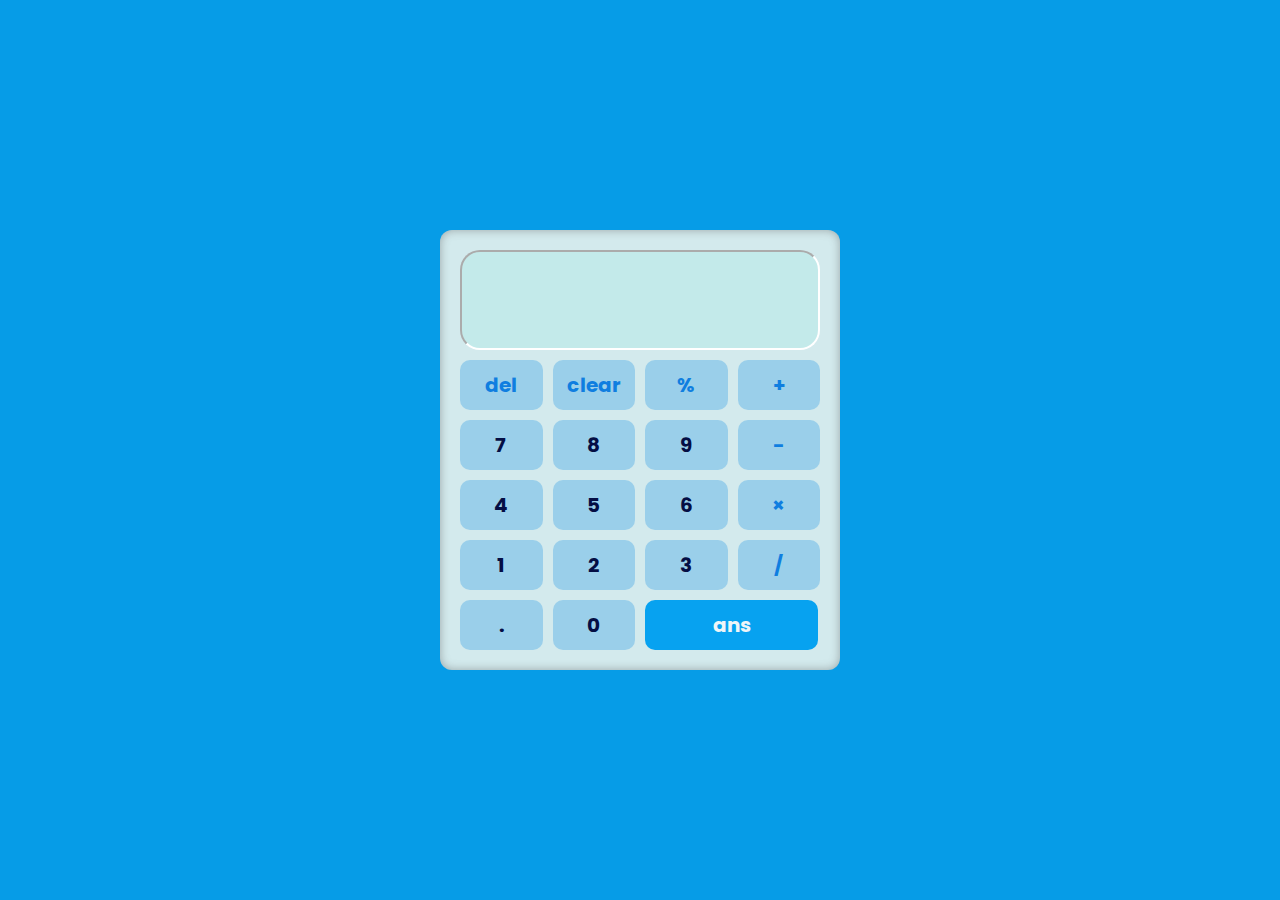
<file: calculator/index.html>
<!DOCTYPE html>
<html lang="en">
<head>
    <meta charset="UTF-8">
    <meta name="viewport" content="width=device-width, initial-scale=1.0">
    <title>Calculator</title>
    <link rel = "stylesheet" href="style.css"/>
</head>
<body>
    <div class="container">
        <input type="text" class="display"/>
        <div class="buttons">

            <button class="operator" data-value="del">del</button>
            <button class="operator" data-value="clear">clear</button>
            <button class="operator" data-value="%">%</button>
            <button class="operator" data-value="+">+</button>

            <button class="number" data-value="7">7</button>
            <button class="number" data-value="8">8</button>
            <button class="number" data-value="9">9</button>
            <button class="operator" data-value="-">-</button>
            
            <button class="number" data-value="4">4</button>
            <button class="number" data-value="5">5</button>
            <button class="number" data-value="6">6</button>
            <button class="operator" data-value="*">×</button>
            <button class="number" data-value="1">1</button>

            <button class="number" data-value="2">2</button>
            <button class="number" data-value="3">3</button>
            <button class="operator" data-value="/">/</button>
            <button class="number" data-value=".">.</button>
            <button class="number" data-value="0">0</button>

            <button class="text" data-value="ans">ans</button>

        </div>
    </div>
    <script src="script.js"></script>
</body>
</html>
</file>
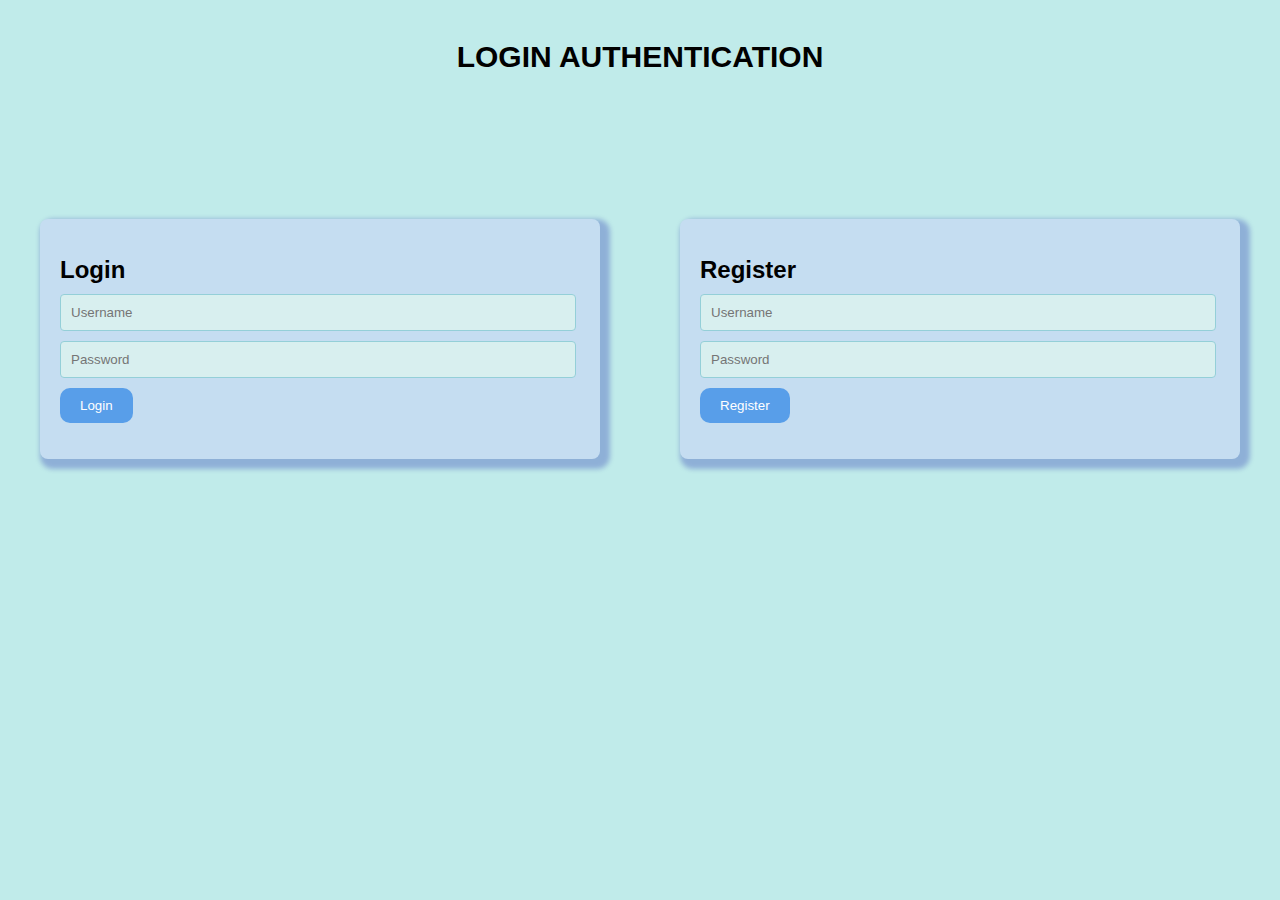
<file: login authentication/index.html>
<!DOCTYPE html>
<html>
<head>
  <meta charset="UTF-8">
  <meta name="viewport" content="width=device-width, initial-scale=1.0">
  <link rel="stylesheet" href="style.css">
  <title>Login Authentication</title>
    <h2>LOGIN AUTHENTICATION</h2>
</head>
<body>
  <div class="container">
    <div class="form-container">
      <h1>Login</h1>
      <form id="login-form">
        <input type="text" id="login-username" placeholder="Username" required>
        <input type="password" id="login-password" placeholder="Password" required>
        <button type="submit">Login</button>
        <p id="login-error" class="error-message"></p>
      </form>
    </div>
    <div class="form-container">
      <h1>Register</h1>
      <form id="register-form">
        <input type="text" id="reg-username" placeholder="Username" required>
        <input type="password" id="reg-password" placeholder="Password" required>
        <button type="submit">Register</button>
        <p id="reg-error" class="error-message"></p>
      </form>
    </div>
  </div>
  <script src="script.js"></script>
</body>
</html>
</file>
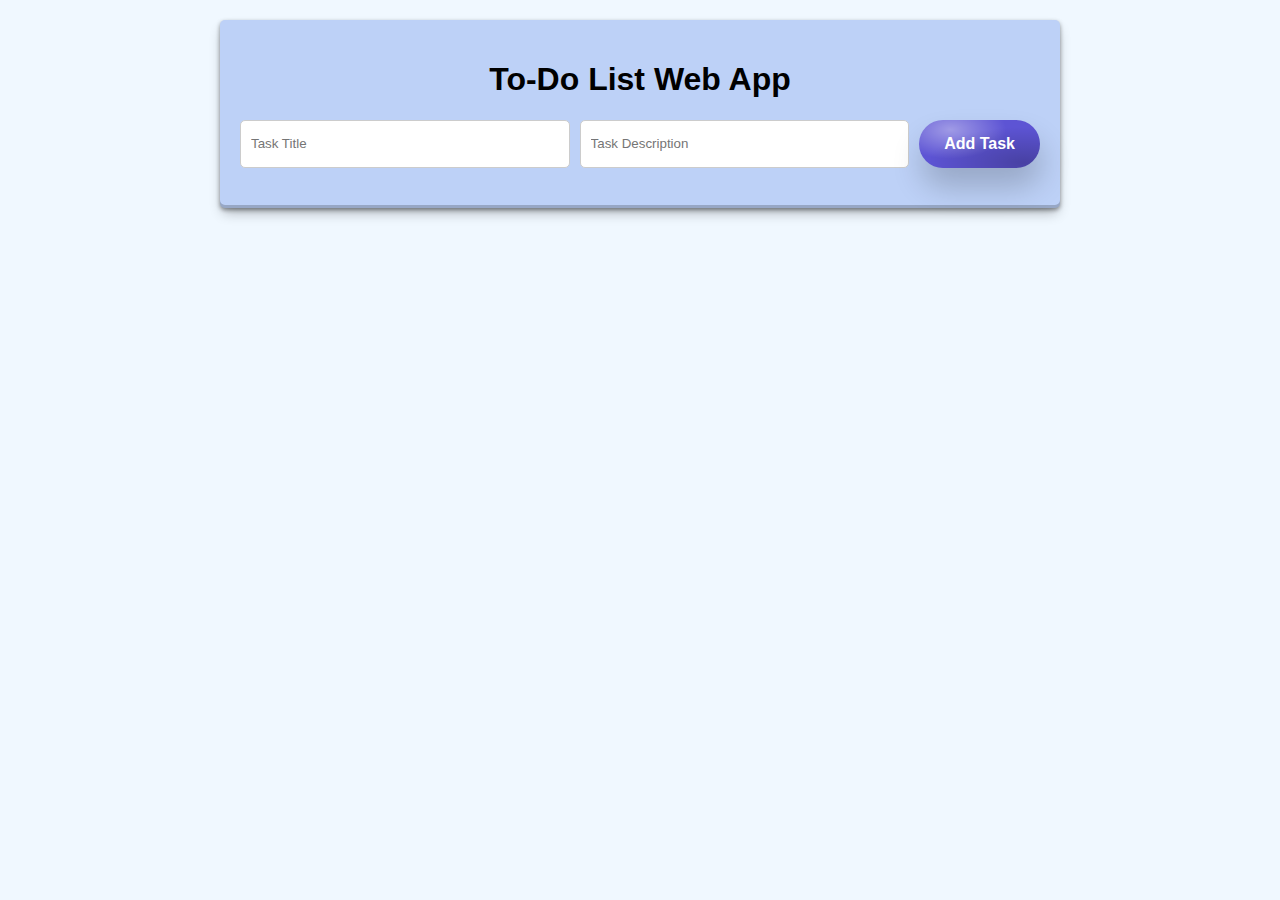
<file: to-do list/index.html>
<!DOCTYPE html>
<html lang="en">
<head>
    <meta charset="UTF-8">
    <meta name="viewport" content="width=device-width, initial-scale=1.0">
    <title>To-Do App</title>
    <link rel="stylesheet" href="styles.css">
</head>
<body>
    <div class="container">
        <h1>To-Do List Web App</h1>
        <div class="input-container">
            <input type="text" id="taskTitle" placeholder="Task Title">
            <input type="text" id="taskDescription" placeholder="Task Description">
            <button id="addTask">Add Task</button>
        </div>
        <div id="taskList">
            
        </div>
    </div>
    <script src="script.js"></script>
</body>
</html>
</file>
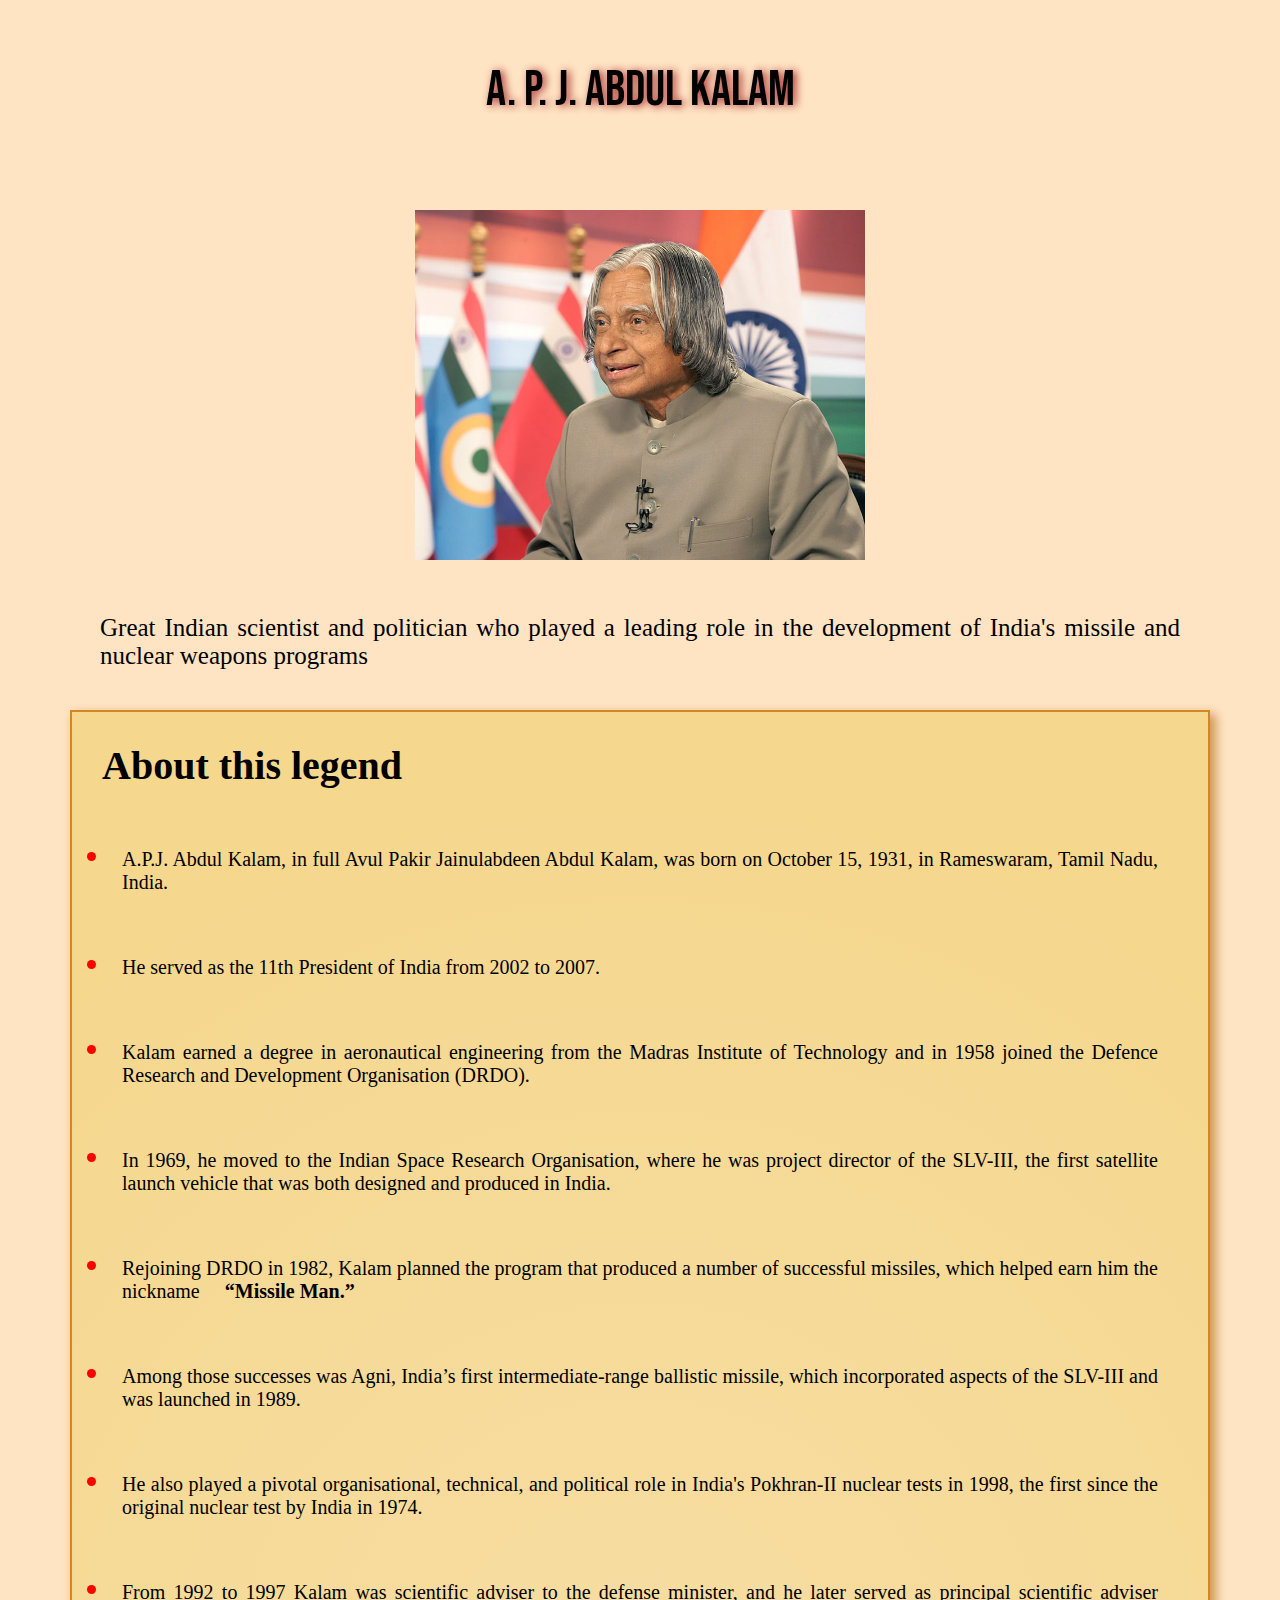
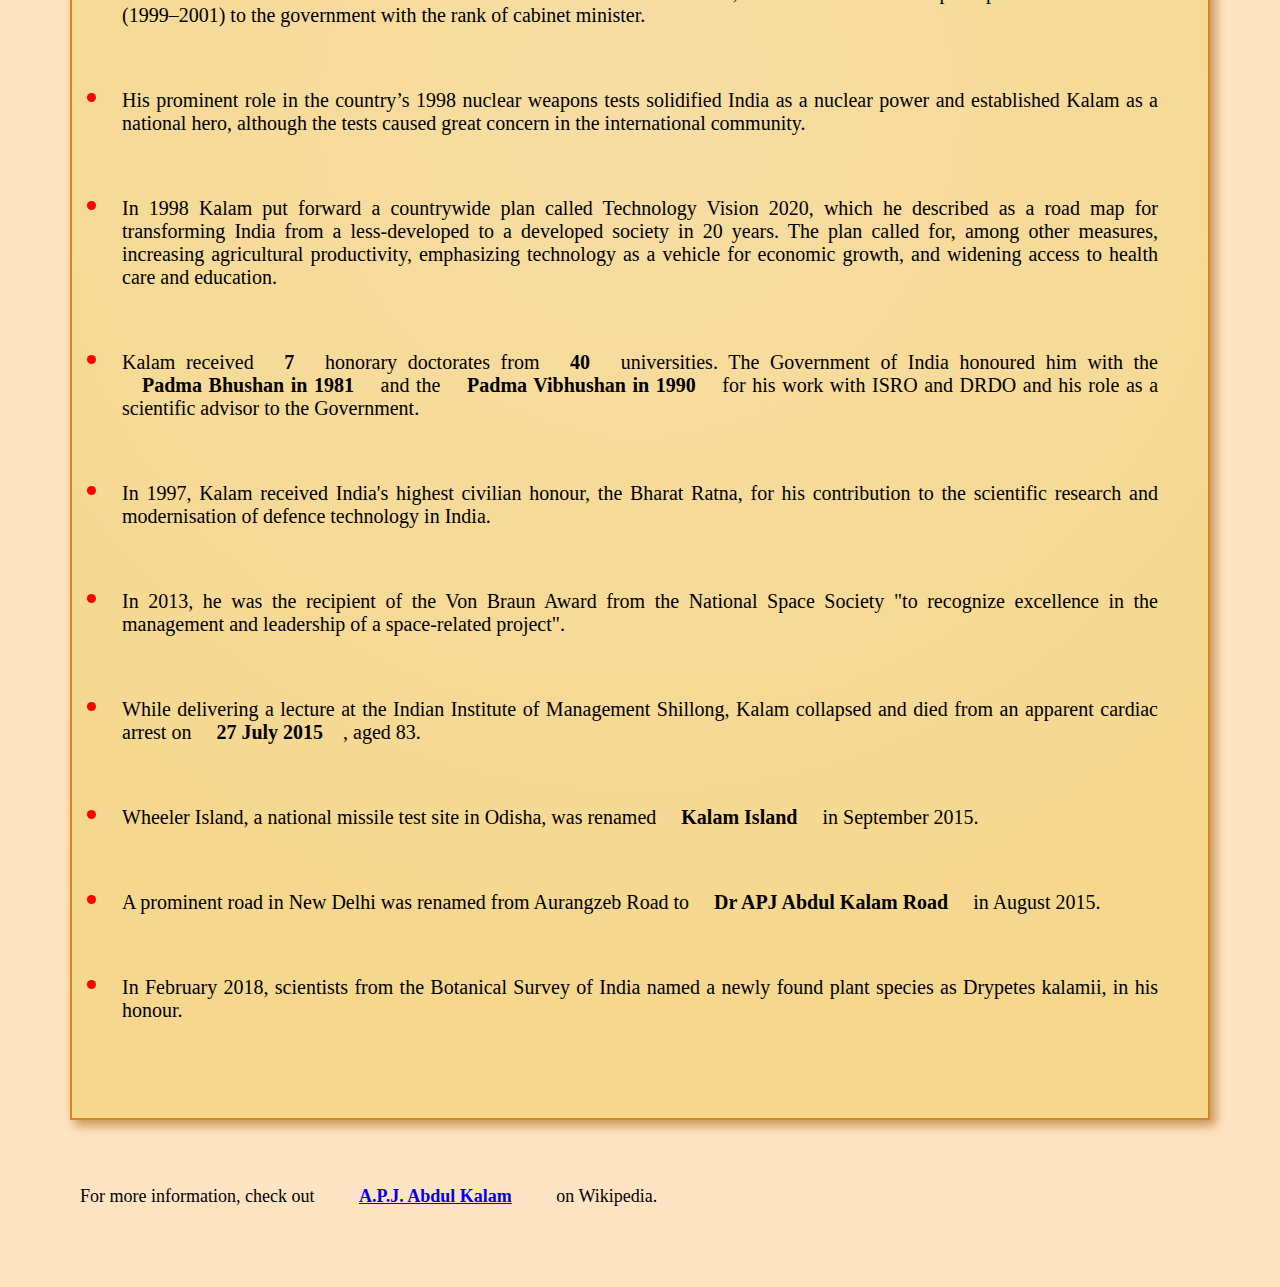
<file: tribute page/index.html>
<!DOCTYPE html>
<html lang="en">
<head>
    <meta charset="UTF-8">
    <meta name="viewport" content="width=device-width, initial-scale=1.0">
    <title>tribute page</title>
    <header>A. P. J. Abdul Kalam</header>
    <link rel="stylesheet" href="style.css">
    <link rel="preconnect" href="https://fonts.googleapis.com">
<link rel="preconnect" href="https://fonts.gstatic.com" crossorigin>
<link href="https://fonts.googleapis.com/css2?family=Bebas+Neue&display=swap" rel="stylesheet">
</head>
<body>
    <main id="main">
        <div class="img">
            <center><img src="apjj.jpg" alt="error loading image" class="image"></center>
            <small class="caption">Great Indian scientist and politician who played a leading role in the development of India's missile and nuclear weapons programs</small>
        </div>
        <div class="tribute-data">
            <h1 class="title">About this legend</h1>
            <ul>
                <li>A.P.J. Abdul Kalam, in full
                    Avul Pakir Jainulabdeen Abdul Kalam,
                    was born on October 15, 1931, in
                    Rameswaram, Tamil Nadu, India.<br><br>
                </li>

                <li>
                    He served as the 11th President
                    of India from 2002 to 2007.<br><br>
                </li>

                <li>Kalam earned a degree in
                    aeronautical engineering from the
                    Madras Institute of Technology and in
                    1958 joined the Defence Research and
                    Development Organisation (DRDO).<br><br>
                </li>

                <li>In 1969, he moved to the Indian
                    Space Research Organisation, where he
                    was project director of the SLV-III, the
                    first satellite launch vehicle that was
                    both designed and produced in India.
                    <br><br> 
                </li>

                <li>Rejoining DRDO in 1982,
                    Kalam planned the program that produced
                    a number of successful missiles, which
                    helped earn him the nickname <strong>
                        “Missile Man.”</strong><br><br>
                </li>

                <li>Among those successes
                    was Agni, India’s first intermediate-range
                    ballistic missile, which incorporated
                    aspects of the SLV-III and was launched
                    in 1989.
                    <br><br>
                </li>

                <li>He also played a
                    pivotal organisational, technical,
                    and political role in India's Pokhran-II
                    nuclear tests in 1998, the first since
                    the original nuclear test by India in 1974.
                    <br><br>
                </li>

                <li>From 1992 to 1997 Kalam
                    was scientific adviser to the defense
                    minister, and he later served as principal
                    scientific adviser (1999–2001) to the
                    government with the rank of cabinet minister.
                    <br><br> 
                </li>

                <li>His prominent role in
                    the country’s 1998 nuclear weapons tests
                    solidified India as a nuclear power and
                    established Kalam as a national hero,
                    although the tests caused great concern
                    in the international community.
                    <br><br>
                </li>

                <li>In 1998 Kalam put
                    forward a countrywide plan called
                    Technology Vision 2020, which he described
                    as a road map for transforming India from
                    a less-developed to a developed society
                    in 20 years. The plan called for, among
                    other measures, increasing agricultural
                    productivity, emphasizing technology as
                    a vehicle for economic growth, and
                    widening access to health care and
                    education.
                    <br><br>
                </li>

                <li>
                    Kalam received <b>7</b> honorary doctorates from <b>40</b>
                    universities. The Government of India
                    honoured him with the <b>Padma Bhushan
                    in 1981</b> and the <b>Padma Vibhushan
                    in 1990</b> for his work with ISRO and
                    DRDO and his role as a scientific advisor
                    to the Government.
                <br><br>
                </li>

                <li>In 1997, Kalam received
                    India's highest civilian honour, the
                    Bharat Ratna, for his contribution to
                    the scientific research and modernisation
                    of defence technology in India.
                    <br><br>
                </li>

                <li>In 2013, he was the
                    recipient of the Von Braun Award from
                    the National Space Society "to recognize
                    excellence in the management and leadership
                    of a space-related project".
                    <br><br>
                </li>

                <li>While delivering a
                    lecture at the Indian Institute of
                    Management Shillong, Kalam collapsed and
                    died from an apparent cardiac arrest on
                    <b>27 July 2015</b>, aged 83.
                    <br><br> 
                </li>

                <li>Wheeler Island, a
                    national missile test site in Odisha, was
                    renamed <b>Kalam Island</b> in September
                    2015.
                    <br><br> 
                </li>

                <li>A prominent road in
                    New Delhi was renamed from Aurangzeb
                    Road to <b>Dr APJ Abdul Kalam Road</b>
                    in August 2015.
                    <br><br>
                </li>

                <li>In February 2018,
                    scientists from the Botanical Survey
                    of India named a newly found plant
                    species as Drypetes kalamii, in his
                    honour.
                    <br><br><br>
                </li>
            </ul>
        </div>
        <br> <br>
        <div class="footer">For more information, check out <a id="tribute-link" href="https://en.wikipedia.org/wiki/A._P._J._Abdul_Kalam"><b>A.P.J. Abdul Kalam</b></a> on Wikipedia. </div>

    </main>
</body>
</html>
</file>
<file: calculator/style.css>
/* Import Google font - Poppins */
@import url("https://fonts.googleapis.com/css2?family=Poppins:wght@300;400;500;600;700&display=swap");
* {
  margin: 0;
  padding: 0;
  box-sizing: border-box;
  font-family: "Poppins", sans-serif;
}
body {
  height: 100vh;
  display: flex;
  align-items: center;
  justify-content: center;
  background: #069ce7;
}
.container {
  position: relative;
  max-width: 400px;
  height:max-content;
  width: 100%;
  border-radius: 12px;
  padding: 10px 20px 20px;
  background:rgb(211, 234, 237);
  box-shadow: 0 0 10px 0 rgba(84, 82, 82, 0.45) inset;
  align-items: center;
}
.display {
    height: 100px;
    width: 100%;
    border-radius:20px;
    text-align: right;
    padding: 10px;
    margin-bottom: 10px;
    margin-top: 10px;
    font-size: 25px;
    background-color: rgb(195, 234, 234);
    color: #011012;
    border-color: rgb(255, 255, 255);
    font-weight: bolder;
}
.buttons {
  display: grid;
  grid-gap: 10px;
  grid-template-columns: repeat(4, 1fr);
}
.buttons button {
  padding: 10px;
  border-radius: 10px;
  border: none;
  font-size: 20px;
  cursor: pointer;
  background-color: #9acfea;
  font-weight: bolder;
}
.buttons button:active {
  transform: scale(0.99);
}
.operator {
  color: #0f7ee0; 
}
.number {
    color: #040e44;
}
.buttons .text{
    color: #eff5f8;
    width: 210%;
    background-color: #07a2f0;
}
</file>
<file: login authentication/style.css>
h2{
    font-family:Verdana, Geneva, Tahoma, sans-serif;
    text-align: center;
    font-size: 30px;
    margin: 20px;
    padding:20px;
}

body {
    font-family: Arial, sans-serif;
    margin: 0;
    padding: 0;
    background-color: #c0ebea;
  }
  
  .container {
    display: flex;
    justify-content: center;
    align-items: center;
    height: 50vh;
  }
  
  .form-container {
    background-color: #c5ddf1;
    border-radius: 8px;
    box-shadow: 5px 5px 5px 5px rgba(0, 8, 162, 0.258);
    padding: 20px;
    margin: 40px;
    flex: 1;
  }
  
  h1 {
    font-size: 24px;
    margin-bottom: 10px;
  }
  
  input[type="text"],
  input[type="password"] {
    width: 95%;
    padding: 10px;
    margin-bottom: 10px;
    border: 1px solid #94cfd8;
    background-color: #d8efef;
    border-radius: 4px;
  }
  
  button {
    background-color: #589ee9;
    color: #fff;
    padding: 10px 20px;
    border: none;
    border-radius: 10px;
    cursor: pointer;
  }
  
  button:hover {
    background-color: #0056b3;
  }
  
  .error-message {
    color: red;
    margin-top: 10px;
  }
  
  @media (max-width: 768px) {
    .container {
      flex-direction: column;
    }
  
    .form-container {
      width: 100%;
    }
  }
</file>
<file: to-do list/styles.css>
body {
    font-family: Arial, sans-serif;
    background-color:aliceblue;
    margin: 0;
    padding: 0;
}

.container {
    max-width: 800px;
    margin: 0 auto;
    margin-top: 20px;
    padding: 20px;
    background-color: #bdd1f7;
    border-radius: 5px;
    box-shadow: rgba(0, 0, 0, 0.4) 0px 2px 4px, rgba(0, 0, 0, 0.3) 0px 7px 13px -3px, rgba(0, 0, 0, 0.2) 0px -3px 0px inset;
}

h1 {
    text-align: center;
}

.input-container {
    display: flex;
    gap: 10px;
    margin-bottom: 20px;
}

input[type="text"] {
    flex: 1;
    padding: 10px;
    border: 1px solid #ccc;
    border-radius: 5px;
}

button {
    color: #fff;
    padding: 15px 25px;
    border-radius: 100px;
    background-color: #5d54d4;
    background-image: radial-gradient(93% 87% at 87% 89%, rgba(0, 0, 0, 0.23) 0%, transparent 86.18%), radial-gradient(66% 87% at 26% 20%, rgba(255, 255, 255, 0.41) 0%, rgba(255, 255, 255, 0) 69.79%, rgba(255, 255, 255, 0) 100%);
    box-shadow: 2px 19px 31px rgba(0, 0, 0, 0.2);
    font-weight: bold;
    font-size: 16px;
    border: 0;
    user-select: none;
    -webkit-user-select: none;
    touch-action: manipulation;
    cursor: pointer;
}

button:hover {
    background-color: #1a23cc;
}

.task {
    background-color:#bdd1f7;
    border: 1px solid #ddd;
    border-radius: 5px;
    margin-bottom: 10px;
    padding: 10px;
    display: flex;
    justify-content: space-between;
    align-items: center;
}

.task button {
    background-color: #f55252;
    color: #fff;
    border: none;
    border-radius: 5px;
    cursor: pointer;
}

.task button:hover {
    background-color: #ff0000;
}
</file>
<file: tribute page/style.css>
*{
    margin: 10px;
    padding:10px;
}
header{
    text-align: center ;
    font-family: 'Bebas Neue', sans-serif;
    font-size:50px;
    text-shadow: 3px 1px 8px brown;
    color:black;
    padding: auto;
}
body{
    background-color: bisque;
}
img{
    height: 350px;
    width: 450px;
    display: inline-block;
    align-content: center;
}
.tribute-data{
    box-sizing: border-box;
    height:fit-content;
    border: 2px solid rgb(211, 134, 33);
    background: rgb(2,0,36);
    background: radial-gradient(circle, rgba(2,0,36,1) 0%, rgba(220,198,50,0.22461484593837533) 0%, rgba(223,187,23,0.31425070028011204) 81%);
    box-shadow: 5px 5px 10px 1px rgb(205, 152, 87);
    text-align: justify;
    font-size: 20px;
}
.tribute-data li::marker{
    color: rgb(255, 0, 0);
    font-size: 30px;
    font-weight: 900;
    outline-color: black;
}
.caption{
    font-size: 25px;
    text-align: justify;
    display: block;
}
.footer{
    font-size: 18px;
}
</file>
